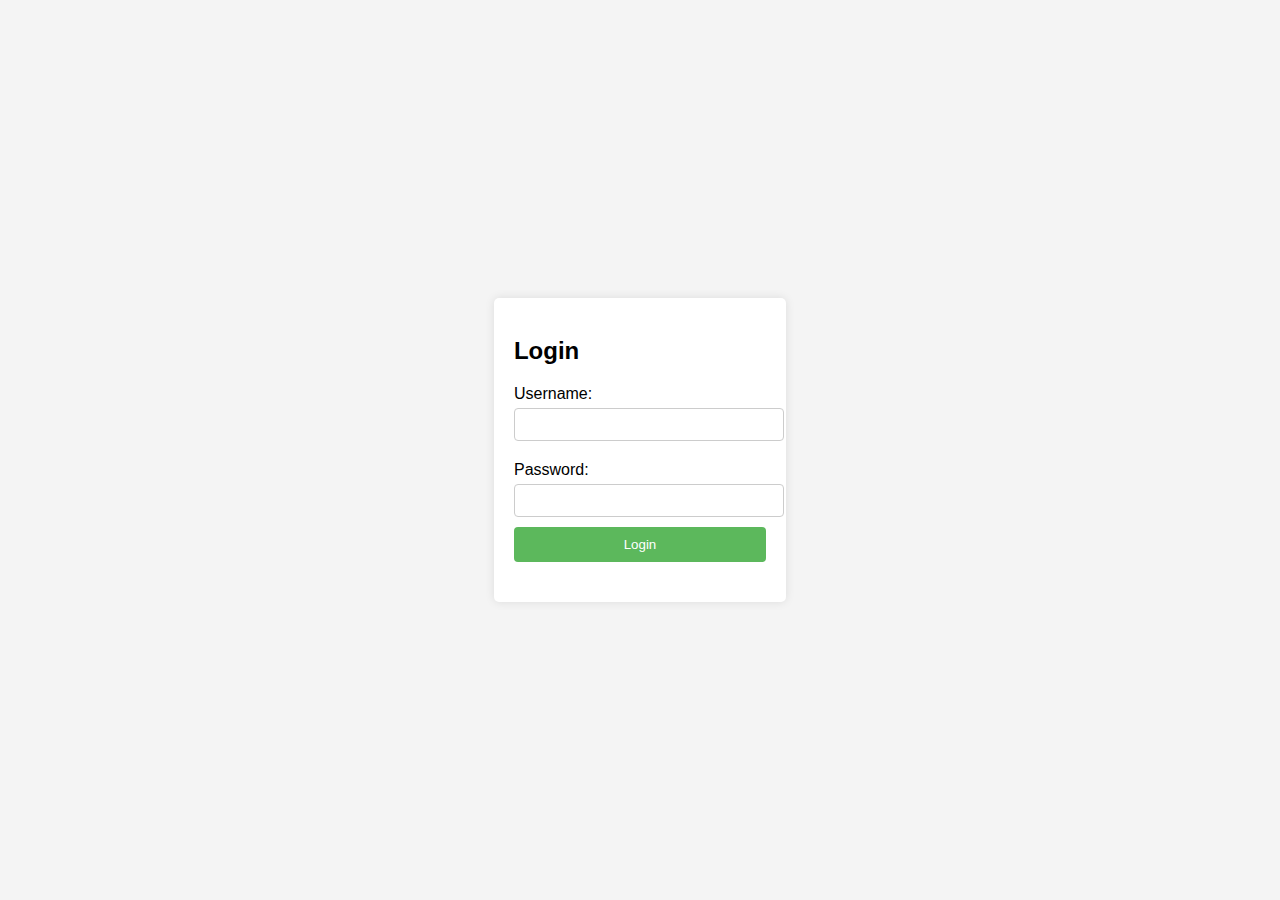
<file: Purva patil/TicketbookingAssign/JavaScript/index.html>
<!DOCTYPE html>
<html lang="en">
<head>
    <meta charset="UTF-8">
    <meta name="viewport" content="width=device-width, initial-scale=1.0">
    <title>Login Page</title>
    <link rel="stylesheet" href="styles.css">
</head>
<body>
    <div class="container">
        <h2>Login</h2>
        <form id="loginForm">
            <label for="username">Username:</label>
            <input type="text" id="username" name="username" required>
            
            <label for="password">Password:</label>
            <input type="password" id="password" name="password" required>
            
            <button type="submit">Login</button>
        </form>
        <div id="message"></div>
    </div>
    <script src="script.js"></script>
</body>
</html>
</file>
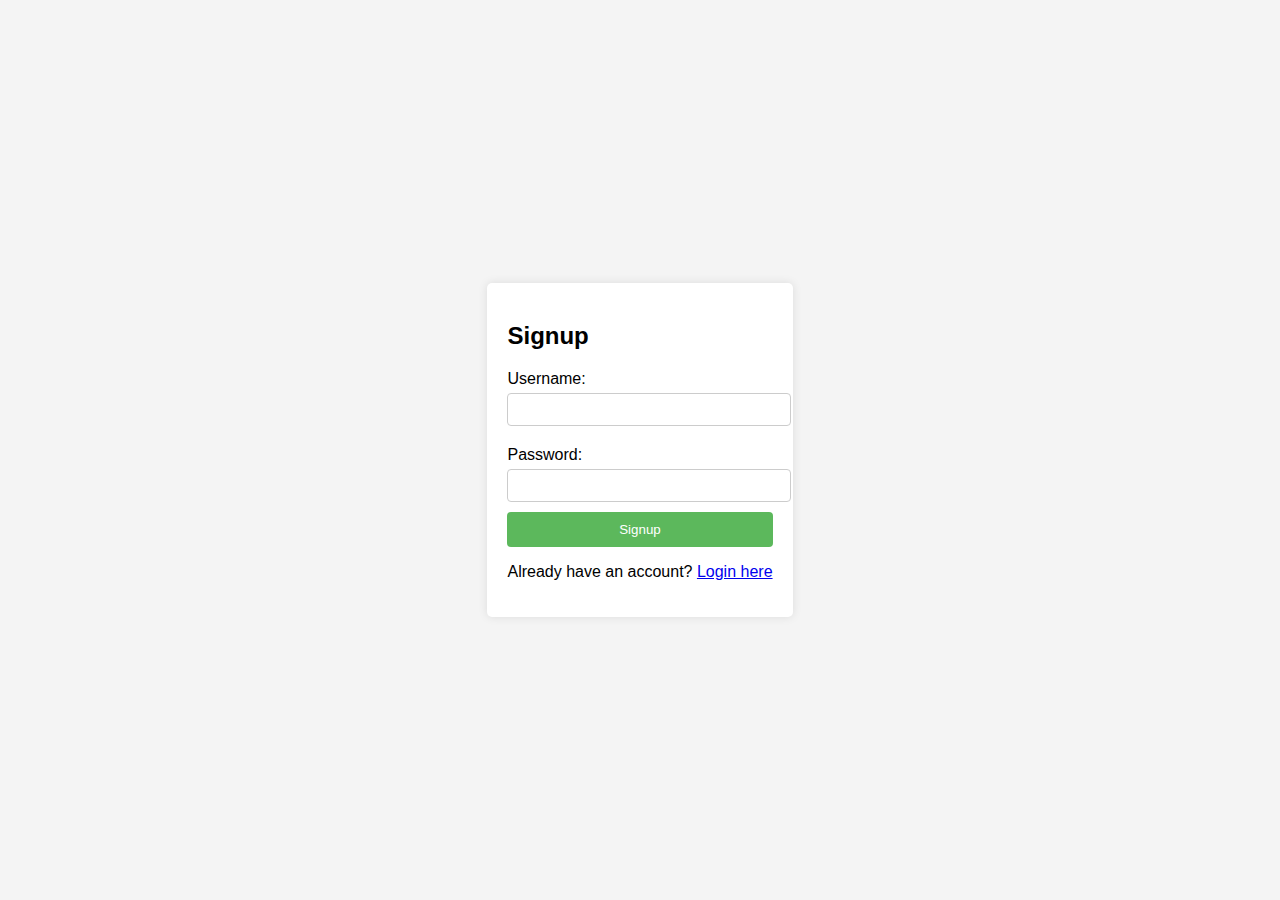
<file: Purva patil/TicketbookingAssign/JavaScript/Signup.html>
<!DOCTYPE html>
<html lang="en">
<head>
    <meta charset="UTF-8">
    <meta name="viewport" content="width=device-width, initial-scale=1.0">
    <title>Signup Page</title>
    <link rel="stylesheet" href="styles.css">
</head>
<body>
    <div class="container">
        <h2>Signup</h2>
        <form id="signupForm">
            <label for="newUsername">Username:</label>
            <input type="text" id="newUsername" name="newUsername" required>
            
            <label for="newPassword">Password:</label>
            <input type="password" id="newPassword" name="newPassword" required>
            
            <button type="submit">Signup</button>
        </form>
        <div id="signupMessage"></div>
        <p>Already have an account? <a href="index.html">Login here</a></p>
    </div>
    <script src="signup.js"></script>
</body>
</html>
</file>
<file: Purva patil/TicketbookingAssign/JavaScript/styles.css>
body {
    font-family: Arial, sans-serif;
    background-color: #f4f4f4;
    display: flex;
    justify-content: center;
    align-items: center;
    height: 100vh;
    margin: 0;
}

.container {
    background-color: #fff;
    padding: 20px;
    border-radius: 5px;
    box-shadow: 0 0 10px rgba(0, 0, 0, 0.1);
}

h2 {
    margin-bottom: 20px;
}

label {
    display: block;
    margin: 10px 0 5px;
}

input {
    width: 100%;
    padding: 8px;
    margin-bottom: 10px;
    border: 1px solid #ccc;
    border-radius: 4px;
}

button {
    width: 100%;
    padding: 10px;
    background-color: #5cb85c;
    color: white;
    border: none;
    border-radius: 4px;
    cursor: pointer;
}

button:hover {
    background-color: #4cae4c;
}

#message {
    margin-top: 20px;
    color: red;
}
</file>
